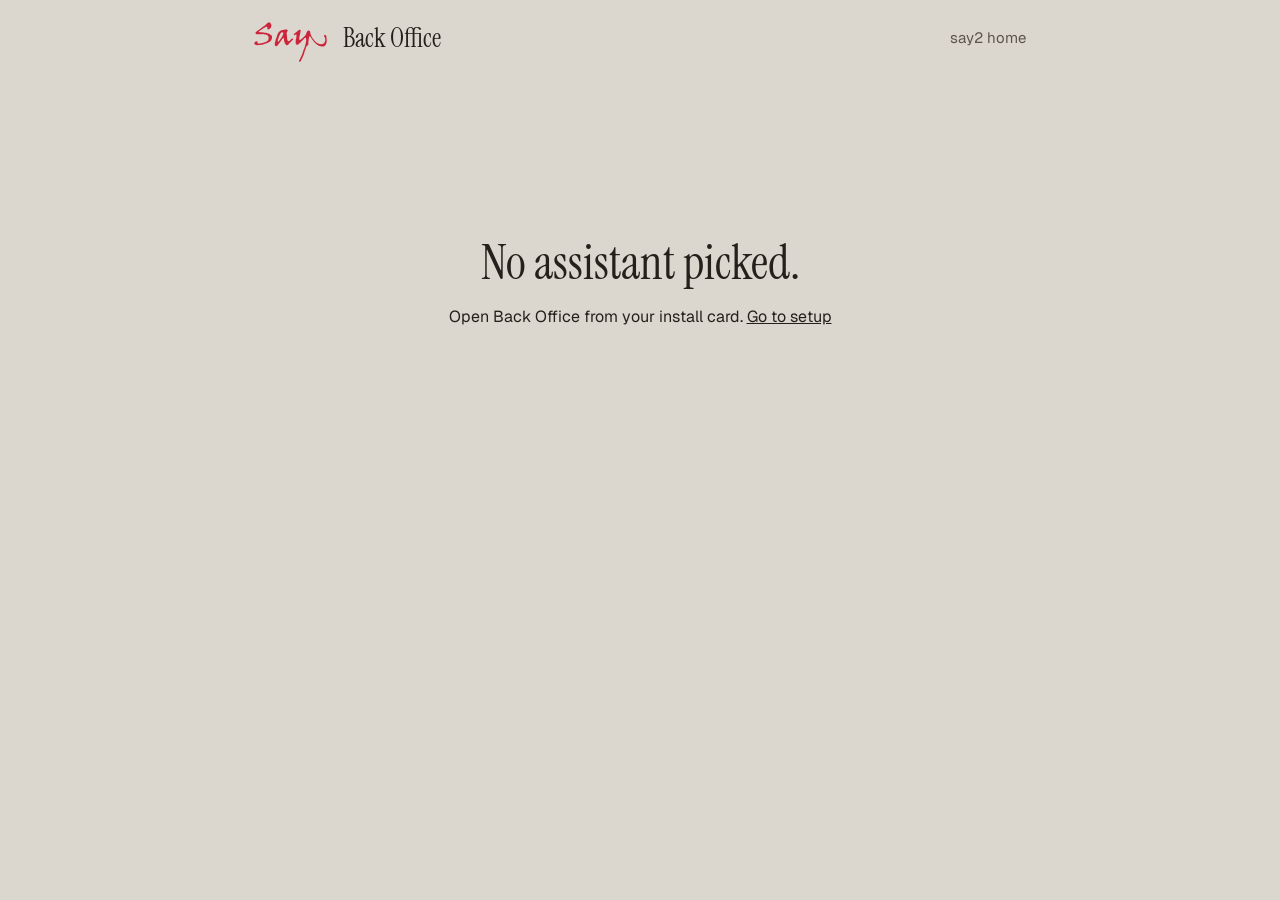
<file: static/office.html>
<!DOCTYPE html>
<html lang="en">
<head>
<meta charset="utf-8">
<meta name="viewport" content="width=device-width, initial-scale=1">
<title>Back Office · say2</title>
<link rel="icon" href="/static/brand/favicon.ico" sizes="any">
<link rel="icon" type="image/png" sizes="32x32" href="/static/brand/say2_icon_32.png">
<link rel="apple-touch-icon" href="/static/brand/say2_icon_180.png">
<link rel="preconnect" href="https://fonts.googleapis.com">
<link rel="preconnect" href="https://fonts.gstatic.com" crossorigin>
<link href="https://fonts.googleapis.com/css2?family=Geist:wght@400;500;600&family=Instrument+Serif:ital@0;1&display=swap" rel="stylesheet">
<style>
  :root{--bg:#DCD7CE;--paper:#ECE8E1;--paper-2:#F5F2ED;--ink:#24211D;--muted:#5B554C;--line:rgba(36,33,29,.14);
    --brass:#A88B5A;--brass-soft:rgba(168,139,90,.24);--ivory:#F3EEE4;--soft:0 24px 48px -28px rgba(36,33,29,.4),0 2px 6px rgba(36,33,29,.06)}
  *{box-sizing:border-box}
  body{margin:0;background:var(--bg);color:var(--ink);font:16px/1.6 "Geist",system-ui,sans-serif;-webkit-font-smoothing:antialiased}
  body.embed{background:transparent}
  :focus-visible{outline:2px solid var(--ink);outline-offset:2px;border-radius:6px}
  .top{display:flex;align-items:center;gap:12px;max-width:820px;margin:0 auto;padding:22px 24px 0}
  .top a{text-decoration:none;color:var(--muted);font-size:15px;margin-left:auto}
  .top a.home{margin:0 4px -8px 0}
  .top a.home img{display:block;height:40px;width:auto}
  .seal{width:38px;height:38px;border-radius:50%;display:grid;place-items:center;background:var(--ink);color:var(--brass);font:italic 400 22px/1 "Instrument Serif",Georgia,serif}
  .top b{font:400 26px/1 "Instrument Serif",Georgia,serif}
  main{max-width:820px;margin:0 auto;padding:22px 24px 72px}
  body.embed main{padding:4px 2px 12px}
  h1{font:400 clamp(34px,5vw,48px)/1.05 "Instrument Serif",Georgia,serif;margin:8px 0 6px}
  .lead{color:var(--muted);margin:0 0 24px;max-width:56ch}
  body.embed h1{font-size:30px}
  section{background:var(--paper);border:1px solid var(--line);border-radius:22px;padding:20px;margin-top:16px;box-shadow:var(--soft)}
  body.embed section{box-shadow:none;background:var(--paper-2)}
  .sh{display:flex;align-items:baseline;gap:10px;margin-bottom:4px}
  h2{font:400 26px/1.15 "Instrument Serif",Georgia,serif;margin:0}
  .count{font-size:13px;border-radius:999px;padding:1px 9px;background:var(--ink);color:var(--ivory)}
  .count.zero{background:rgba(36,33,29,.12);color:var(--muted)}
  .hint{color:var(--muted);font-size:14.5px;margin:0 0 14px}
  .item{border-top:1px solid var(--line);padding:14px 0}
  .item:first-of-type{border-top:none}
  .q{font:italic 400 21px/1.3 "Instrument Serif",Georgia,serif}
  .when{font-size:12.5px;color:var(--muted)}
  .a{color:#3a362f;margin-top:4px;white-space:pre-wrap}
  .row{display:flex;gap:8px;flex-wrap:wrap;align-items:center;margin-top:10px}
  input[type=text],textarea{width:100%;font:inherit;font-size:15px;color:var(--ink);background:var(--paper-2);border:1px solid var(--line);border-radius:12px;padding:10px 12px}
  input::placeholder,textarea::placeholder{color:#6F685E}
  body.embed input[type=text],body.embed textarea{background:#fff}
  textarea{min-height:120px;resize:vertical;line-height:1.55}
  .row input[type=text]{flex:1;min-width:200px}
  button{font:inherit;font-size:14.5px;border-radius:999px;padding:9px 16px;cursor:pointer;transition:background .3s}
  .primary{border:none;background:var(--ink);color:var(--ivory)}
  .primary:hover{background:#4a3f36}
  .primary:disabled{opacity:.6;cursor:wait}
  .ghost{border:1px solid var(--line);background:transparent;color:var(--ink)}
  .ghost:hover{background:var(--brass-soft)}
  .link{border:none;background:none;padding:4px 0;color:var(--muted);text-decoration:underline;text-underline-offset:3px}
  .empty{color:var(--muted);font-size:15px;padding:6px 0 2px}
  .grid2{display:grid;grid-template-columns:1fr 1.4fr;gap:8px}
  .status{font-size:14px;color:var(--muted);min-height:1.4em}
  .msg{max-width:520px;margin:18vh auto 0;text-align:center;padding:0 24px}
  .msg a{color:var(--ink)}
  @media (max-width:620px){.grid2{grid-template-columns:1fr}}
</style>
</head>
<body>
<div class="top" id="top">
  <a class="home" href="/" aria-label="say2 home"><img src="/static/brand/say2_wordmark.svg" alt="say2" height="40"></a><b>Back Office</b>
  <a href="/">say2 home</a>
</div>

<main id="main">
  <h1 id="title">Teach your front desk.</h1>
  <p class="lead">Anything you write here beats the website. Your assistant uses it right away.</p>

  <section aria-labelledby="h-inbox">
    <div class="sh"><h2 id="h-inbox">Questions we couldn't answer</h2><span class="count zero" id="inboxCount">0</span></div>
    <p class="hint">When a customer asks something your site doesn't cover, it lands here. Answer once, and the assistant knows it from then on.</p>
    <div id="inbox"></div>
  </section>

  <section aria-labelledby="h-answers">
    <div class="sh"><h2 id="h-answers">Your answers</h2><span class="count zero" id="fixCount">0</span></div>
    <p class="hint">Tip: in the preview, click “Fix this answer” under any reply to add one here.</p>
    <div id="fixes"></div>
    <div class="grid2" style="margin-top:12px">
      <input type="text" id="newQ" placeholder="A question, like “Is there parking?”" aria-label="Question">
      <input type="text" id="newA" placeholder="Your answer, like “Free street parking after 6 pm.”" aria-label="Answer">
    </div>
    <div class="row"><button class="primary" id="addFix" type="button">Add answer</button><span class="status" id="fixStatus" role="status"></span></div>
  </section>

  <section aria-labelledby="h-rules">
    <div class="sh"><h2 id="h-rules">House rules</h2></div>
    <p class="hint">Plain words, one per line. Up to 15.</p>
    <textarea id="rules" aria-label="House rules" placeholder="Always mention our Tuesday 2-for-1 special&#10;Never promise delivery times&#10;For allergy questions, ask them to call us"></textarea>
    <div class="row"><button class="primary" id="saveRules" type="button">Save rules</button><span class="status" id="rulesStatus" role="status"></span></div>
  </section>

  <div class="row"><button class="link" id="refresh" type="button">Refresh</button></div>
</main>

<script>
const $ = id => document.getElementById(id);
const params = new URLSearchParams(location.search);
const site = params.get("site") || "";
if (params.get("embed") === "1") { document.body.classList.add("embed"); $("top").remove(); }

let token = "";
try { token = (JSON.parse(localStorage.getItem("fa_tokens") || "{}"))[site] || ""; } catch (e) {}

function stop(html) { $("main").innerHTML = `<div class="msg">${html}</div>`; }
if (!/^[a-z0-9_\-]{1,100}$/.test(site)) stop('<h1>No assistant picked.</h1><p>Open Back Office from your install card. <a href="/">Go to setup</a></p>');
else if (!token) stop('<h1>This Back Office is locked.</h1><p>Open it in the same browser you used to set up the assistant. Only the owner can see it.</p><p><a href="/">Go to setup</a></p>');

async function call(action, extra = {}) {
  const r = await fetch(`/office/${site}`, { method: "POST", headers: { "Content-Type": "application/json" },
    body: JSON.stringify({ token, action, ...extra }) });
  const d = await r.json().catch(() => ({}));
  if (!r.ok) throw new Error(r.status < 500 && typeof d.detail === "string" ? d.detail : "Something went wrong. Please try again.");
  return d;
}

const ago = t => {
  const s = Math.max(1, Math.floor(Date.now() / 1000 - t));
  if (s < 3600) return `${Math.ceil(s / 60)} min ago`;
  if (s < 86400) return `${Math.floor(s / 3600)} h ago`;
  return `${Math.floor(s / 86400)} days ago`;
};
const el = (tag, cls, text) => { const e = document.createElement(tag); if (cls) e.className = cls; if (text != null) e.textContent = text; return e; };
const setCount = (id, n) => { const c = $(id); c.textContent = n; c.classList.toggle("zero", !n); };

function render(st) {
  $("title").textContent = st.name ? `Teach ${st.name}'s front desk.` : "Teach your front desk.";

  const inbox = $("inbox"); inbox.textContent = "";
  setCount("inboxCount", st.inbox.length);
  if (!st.inbox.length) inbox.appendChild(el("p", "empty", "Nothing waiting. Nice."));
  [...st.inbox].reverse().forEach(item => {
    const box = el("div", "item");
    box.append(el("div", "q", `“${item.q}”`), el("div", "when", ago(item.t)));
    const row = el("div", "row");
    const inp = el("input"); inp.type = "text"; inp.placeholder = "Your answer"; inp.setAttribute("aria-label", `Answer for: ${item.q}`);
    const save = el("button", "primary", "Save"); save.type = "button";
    const skip = el("button", "ghost", "Dismiss"); skip.type = "button";
    const note = el("span", "status");
    save.onclick = async () => {
      if (!inp.value.trim()) { note.textContent = "Write an answer first."; inp.focus(); return; }
      save.disabled = true;
      try { render(await call("answer", { id: item.id, a: inp.value })); } catch (e) { note.textContent = e.message; save.disabled = false; }
    };
    inp.addEventListener("keydown", e => { if (e.key === "Enter") save.click(); });
    skip.onclick = async () => { try { render(await call("dismiss", { id: item.id })); } catch (e) { note.textContent = e.message; } };
    row.append(inp, save, skip, note); box.appendChild(row); inbox.appendChild(box);
  });

  const fixes = $("fixes"); fixes.textContent = "";
  setCount("fixCount", st.corrections.length);
  if (!st.corrections.length) fixes.appendChild(el("p", "empty", "None yet."));
  [...st.corrections].reverse().forEach(c => {
    const box = el("div", "item");
    box.append(el("div", "q", `“${c.q}”`), el("div", "a", c.a));
    const del = el("button", "link", "Remove"); del.type = "button";
    del.onclick = async () => { try { render(await call("delete_correction", { id: c.id })); } catch (e) { $("fixStatus").textContent = e.message; } };
    box.appendChild(del); fixes.appendChild(box);
  });

  if (document.activeElement !== $("rules")) $("rules").value = st.rules.join("\n");
}

async function load() {
  try { render(await call("load")); }
  catch (e) { stop(`<h1>Back Office is unavailable.</h1><p></p>`); document.querySelector(".msg p").textContent = e.message; }
}

if (site && token) {
  $("addFix").onclick = async () => {
    const q = $("newQ").value.trim(), a = $("newA").value.trim();
    if (!q || !a) { $("fixStatus").textContent = "Fill in both the question and the answer."; return; }
    $("addFix").disabled = true; $("fixStatus").textContent = "";
    try { render(await call("add_correction", { q, a })); $("newQ").value = ""; $("newA").value = ""; $("fixStatus").textContent = "Added."; }
    catch (e) { $("fixStatus").textContent = e.message; }
    finally { $("addFix").disabled = false; }
  };
  $("saveRules").onclick = async () => {
    $("saveRules").disabled = true; $("rulesStatus").textContent = "";
    try { render(await call("set_rules", { rules: $("rules").value.split("\n") })); $("rulesStatus").textContent = "Saved."; }
    catch (e) { $("rulesStatus").textContent = e.message; }
    finally { $("saveRules").disabled = false; }
  };
  $("refresh").onclick = load;
  load();
}
</script>
</body>
</html>
</file>
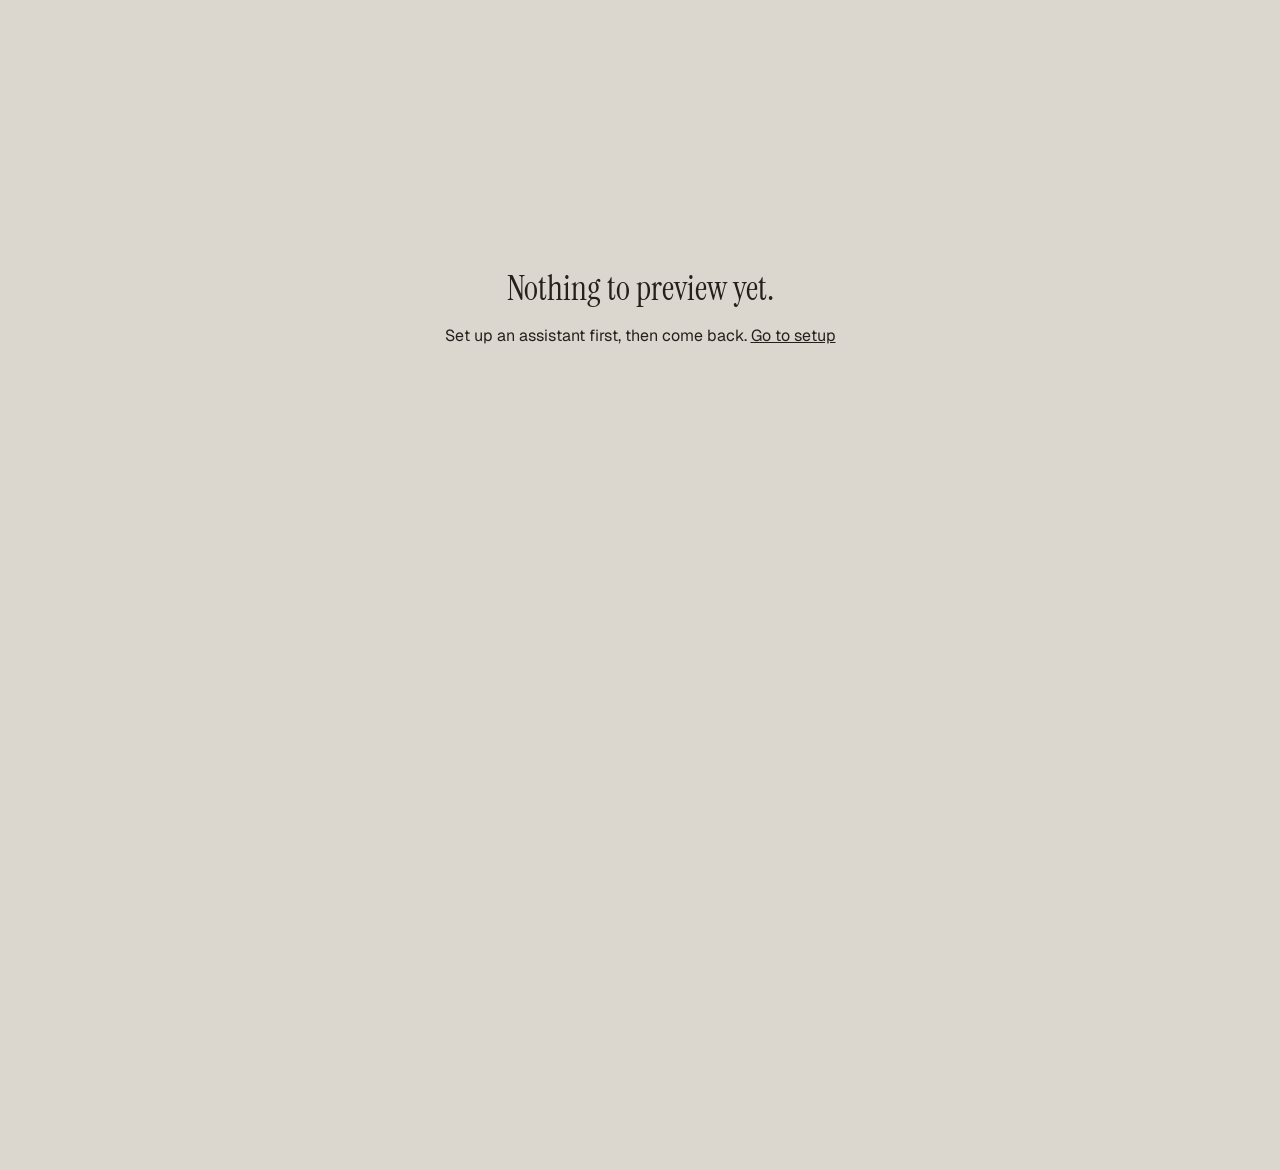
<file: static/preview.html>
<!DOCTYPE html>
<html lang="en">
<head>
<meta charset="utf-8">
<meta name="viewport" content="width=device-width, initial-scale=1">
<title>Preview · say2</title>
<link rel="icon" href="/static/brand/favicon.ico" sizes="any">
<link rel="icon" type="image/png" sizes="32x32" href="/static/brand/say2_icon_32.png">
<link rel="apple-touch-icon" href="/static/brand/say2_icon_180.png">
<link rel="preconnect" href="https://fonts.googleapis.com">
<link rel="preconnect" href="https://fonts.gstatic.com" crossorigin>
<link href="https://fonts.googleapis.com/css2?family=Geist:wght@400;500&family=Instrument+Serif:ital@0;1&display=swap" rel="stylesheet">
<style>
  :root{--bg:#DCD7CE;--paper:#ECE8E1;--ink:#24211D;--muted:#605A51;--line:rgba(36,33,29,.14);--brand:#6B4A3A}
  *{box-sizing:border-box}
  body{margin:0;min-height:100vh;background:var(--bg);color:var(--ink);font:16px/1.6 "Geist",system-ui,sans-serif;-webkit-font-smoothing:antialiased}
  .note{position:fixed;top:14px;left:50%;transform:translateX(-50%);z-index:10;display:flex;align-items:center;gap:10px;
    background:rgba(236,232,225,.9);backdrop-filter:blur(10px);border:1px solid var(--line);border-radius:999px;padding:7px 16px;font-size:13.5px;color:var(--muted);
    box-shadow:0 12px 30px -16px rgba(36,33,29,.4);white-space:nowrap}
  .note i{width:7px;height:7px;border-radius:50%;background:var(--brand);box-shadow:0 0 0 4px color-mix(in srgb,var(--brand) 22%,transparent)}
  /* a quiet stand-in for the business's real site */
  .site{max-width:960px;margin:0 auto;padding:70px 24px 120px}
  .nav{display:flex;align-items:center;justify-content:space-between;padding-bottom:22px;border-bottom:1px solid var(--line)}
  .brand{font:400 26px/1 "Instrument Serif",Georgia,serif}
  .links{display:flex;gap:18px}
  .links span{width:54px;height:9px;border-radius:9px;background:rgba(36,33,29,.12)}
  .hero{display:grid;grid-template-columns:1.2fr .8fr;gap:32px;align-items:center;padding:48px 0}
  h1{font:400 clamp(36px,6vw,64px)/1 "Instrument Serif",Georgia,serif;margin:0 0 16px}
  h1 em{color:var(--brand)}
  .lines span{display:block;height:10px;border-radius:10px;background:rgba(36,33,29,.1);margin:10px 0}
  .img{aspect-ratio:4/5;border-radius:22px;background:linear-gradient(160deg,color-mix(in srgb,var(--brand) 55%,#fff),var(--brand));opacity:.85}
  .cards{display:grid;grid-template-columns:repeat(3,1fr);gap:18px}
  .card{background:var(--paper);border:1px solid var(--line);border-radius:18px;padding:18px}
  .card b{display:block;width:60%;height:12px;border-radius:12px;background:rgba(36,33,29,.18);margin-bottom:14px}
  .shimmer{background-image:linear-gradient(90deg,transparent,rgba(255,255,255,.45),transparent);background-size:200% 100%;animation:sh 2.4s linear infinite}
  @keyframes sh{from{background-position:200% 0}to{background-position:-200% 0}}
  .err{max-width:520px;margin:30vh auto 0;padding:0 24px;text-align:center}
  .err h2{font:400 34px/1.1 "Instrument Serif",Georgia,serif;margin:0 0 8px}
  .err a{color:var(--ink)}
  @media (max-width:700px){.hero{grid-template-columns:1fr}.img{display:none}.cards{grid-template-columns:1fr}.links{display:none}}
  @media (prefers-reduced-motion:reduce){.shimmer{animation:none}}
</style>
</head>
<body>
<div class="note"><i></i><span id="noteText">Preview. Your real site goes here. Your assistant lives bottom right.</span></div>

<main class="site" id="site" aria-hidden="true">
  <div class="nav"><div class="brand" id="brand">Your business</div><div class="links"><span></span><span></span><span></span></div></div>
  <div class="hero">
    <div>
      <h1>Welcome to <em id="hname">your business</em>.</h1>
      <div class="lines"><span class="shimmer" style="width:92%"></span><span class="shimmer" style="width:78%"></span><span class="shimmer" style="width:64%"></span></div>
    </div>
    <div class="img"></div>
  </div>
  <div class="cards">
    <div class="card"><b></b><div class="lines"><span class="shimmer"></span><span class="shimmer" style="width:70%"></span></div></div>
    <div class="card"><b></b><div class="lines"><span class="shimmer"></span><span class="shimmer" style="width:80%"></span></div></div>
    <div class="card"><b></b><div class="lines"><span class="shimmer"></span><span class="shimmer" style="width:60%"></span></div></div>
  </div>
</main>

<script>
const params = new URLSearchParams(location.search);
const site = params.get("site");
if (!site || !/^[a-z0-9_\-]{1,100}$/.test(site)) {
  document.body.innerHTML = '<div class="err"><h2>Nothing to preview yet.</h2><p>Set up an assistant first, then come back. <a href="/">Go to setup</a></p></div>';
} else {
  fetch(`/site/${site}`).then(r => r.ok ? r.json() : Promise.reject()).then(d => {
    const name = d.name || "your business";
    document.getElementById("brand").textContent = name;
    document.getElementById("hname").textContent = name;
    document.title = `${name} · Preview`;
    if (d.brand) document.documentElement.style.setProperty("--brand", d.brand);
  }).catch(() => {
    document.getElementById("noteText").textContent = "We couldn't find this assistant. It may need to be set up again.";
  });

  const w = document.createElement("script");
  w.src = "/static/widget.js";
  w.dataset.site = site;
  w.dataset.stats = "1";                                   // show model and speed under answers
  if (params.get("owner") === "1") w.dataset.owner = "1";  // owner can fix answers (needs their key in this browser)
  if (params.get("open") === "1") {
    // inside the install card: open the chat so it shows right away
    w.onload = () => setTimeout(() => document.getElementById("fa-bubble")?.click(), 900);
  }
  document.body.appendChild(w);
}
</script>
</body>
</html>
</file>
